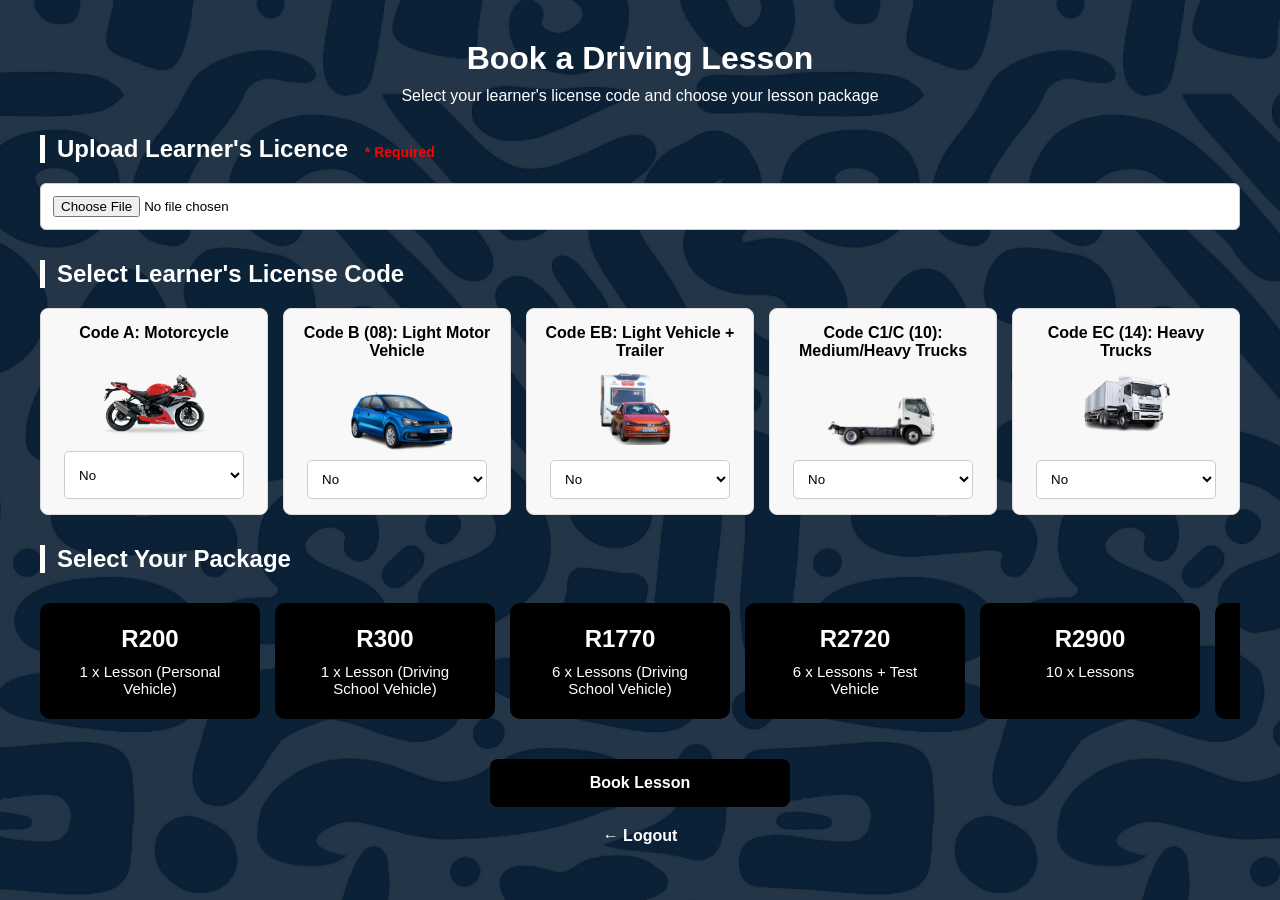
<file: customers/customerBrowse.html>
<!DOCTYPE html>
<html lang="en">
<head>
    <meta charset="UTF-8">
    <meta name="viewport" content="width=device-width, initial-scale=1.0">
    <title>Book your lesson - DSKM Driving School</title>
    <link rel="icon" type="image/x-icon" href="../incl/images/logo2.png">
    <link rel="stylesheet" href="../incl/style/customers/customerBrowse.css">
</head>

<body>
<div class="container">

    <h1>Book a Driving Lesson</h1>
    <p class="subtitle">
        Select your learner's license code and choose your lesson package
    </p>
    
    <form 
        action="customerBooking.php" 
        method="post" 
        enctype="multipart/form-data"
    >

        <!-- LICENSE UPLOAD -->
        <h2>
            Upload Learner's Licence
            <span class="required-text">* Required</span>
        </h2>

        <input 
            type="file" 
            name="learners_license" 
            accept="image/*,application/pdf" 
            required
        >

            <!-- LICENSE CODES -->
            <h2>Select Learner's License Code</h2>

            <div class="license-grid">
                <div class="license-card">
                    <label>Code A: Motorcycle</label>
                    <img 
                        src="../incl/images/Motorcycle.png" 
                        alt="Motorcycle license icon"
                    >
                    <select name="code_a">
                        <option value="No">No</option>
                        <option value="Yes">Yes</option>
                    </select>

                </div>

                <div class="license-card">
                    <label>Code B (08): Light Motor Vehicle</label>
                    <img 
                        src="../incl/images/Light Motor Vehicle.png" 
                        alt="Car license icon"
                    >
                    <select name="code_b">
                        <option value="No">No</option>
                        <option value="Yes">Yes</option>
                    </select>
                </div>

                <div class="license-card">
                    <label>Code EB: Light Vehicle + Trailer</label>
                    <img 
                        src="../incl/images/Light Vehicle + Trailer.png" 
                        alt="Trailer license icon"
                    >
                    <select name="code_eb">
                        <option value="No">No</option>
                        <option value="Yes">Yes</option>
                    </select>
                </div>

                <div class="license-card">
                    <label>Code C1/C (10): Medium/Heavy Trucks</label>
                    <img 
                        src="../incl/images/MediumTruck.png" 
                        alt="Truck license icon"
                    >
                    <select name="code_c1">
                        <option value="No">No</option>
                        <option value="Yes">Yes</option>
                    </select>
                </div>

                <div class="license-card">
                    <label>Code EC (14): Heavy Trucks</label>
                    <img 
                        src="../incl/images/HeavyTruck.png" 
                        alt="Heavy truck icon"
                    >
                    <select name="code_ec">
                        <option value="No">No</option>
                        <option value="Yes">Yes</option>
                    </select>
                </div>
            </div>

            <!-- PACKAGE SECTION -->
            <h2>Select Your Package</h2>

            <div class="package-scroll">
                <label class="package-card">
                    <input 
                        type="radio" 
                        name="package" 
                        value="200" 
                        required
                    >
                    <h3>R200</h3>
                    <p>1 x Lesson (Personal Vehicle)</p>
                </label>

                <label class="package-card">
                    <input 
                        type="radio" 
                        name="package" 
                        value="300"
                    >
                    <h3>R300</h3>
                    <p>1 x Lesson (Driving School Vehicle)</p>
                </label>

                <label class="package-card">
                    <input 
                        type="radio" 
                        name="package" 
                        value="1770"
                    >
                    <h3>R1770</h3>
                    <p>6 x Lessons (Driving School Vehicle)</p>
                </label>

                <label class="package-card">
                    <input 
                        type="radio" 
                        name="package" 
                        value="2720"
                    >
                    <h3>R2720</h3>
                    <p>6 x Lessons + Test Vehicle</p>
                </label>

                <label class="package-card">
                    <input 
                        type="radio" 
                        name="package" 
                        value="2900"
                    >
                    <h3>R2900</h3>
                    <p>10 x Lessons</p>
                </label>

                <label class="package-card">
                    <input 
                        type="radio" 
                        name="package" 
                        value="3850"
                    >
                    <h3>R3850</h3>
                    <p>10 x Lessons + Test Vehicle</p>
                </label>

                <label class="package-card">
                    <input 
                        type="radio" 
                        name="package" 
                        value="5700"
                    >
                    <h3>R5700</h3>
                    <p>20 x Lessons</p>
                </label>

                <label class="package-card">
                    <input 
                        type="radio" 
                        name="package" 
                        value="6650"
                    >
                    <h3>R6650</h3>
                    <p>20 x Lessons + Test Vehicle</p>
                </label>

            </div>

            <!-- SUBMIT -->
            <input 
                type="submit" 
                value="Book Lesson" 
                class="submit-btn"
            >
    </form>

    <a href="/DSKMDrivingSchool/index.html" class="back-link">
        ← Logout
    </a>

</div>

</body>
</html>
</file>
<file: incl/style/customers/customerBrowse.css>
* {
    margin: 0;
    padding: 0;
    box-sizing: border-box;
}

body {
    margin: 0;
    padding: 40px;
    font-family: Arial, Helvetica, sans-serif;
     background:linear-gradient(rgba(11, 31, 51, 0.9), rgba(11, 31, 51, 0.9)),
                url("../../images/mainBg.JPG");
    color:black
}

/* main */
h1 {
    text-align: center;
    margin-bottom: 10px;
    color: white;
}

.required-text {
    color: red;
    font-size: 14px;
    margin-left: 10px;
    font-weight: bold;
}

/* sub */
.subtitle {
    text-align: center;
    color: white;
    margin-bottom: 30px;
}

/* sections tiles */
h2 {
    font-size: 24px;
    color: white;
    border-left: 5px solid white;
    padding-left: 12px;
    margin-top: 30px;
    margin-bottom: 20px;
}

/* file input */
input[type="file"] {
    width: 100%;
    padding: 12px;
    border: 1px solid #ccc;
    border-radius: 6px;
    background-color: #ffffff;
}

.license-card {
    background-color: #f8f8f8;
    padding: 15px;
    border-radius: 8px;
    border: 1px solid #dcdcdc;
    display: grid;
    grid-template-rows: auto 80px auto; 
    justify-items: center;
    gap: 10px;
}

/* label */
.license-card label {
    font-weight: bold;
    text-align: center;
    margin: 0;
}


.license-card img {
    width: 120px;
    height: auto;
    margin: 0 auto; 
}


.license-card select {
    width: 100%;     
    max-width: 180px;
    padding: 10px;
    border-radius: 5px;
    border: 1px solid #ccc;
    background-color: #fff;
}
.license-grid {
    display: grid;
    grid-template-columns: repeat(auto-fit, minmax(200px, 1fr));
    gap: 15px;
}

/* package */
.package-scroll {
    display: flex;
    gap: 15px;
    overflow-x: auto;
    padding: 10px 5px;
    scroll-snap-type: x mandatory;
}

/* scrollable */
.package-scroll::-webkit-scrollbar {
    height: 8px;
}

.package-scroll::-webkit-scrollbar-thumb {
    background-color: white;
    border-radius: 10px;
}

/* package card */
.package-card {
    min-width: 220px;
    background : black;
    border: 2px solid black;
    border-radius: 10px;
    padding: 20px;
    text-align: center;
    cursor: pointer;
    transition: 0.3s ease;
    scroll-snap-align: start;
    position: relative;
}

/* hoover effect */
.package-card:hover {
    background-color: black;
    color: #ffffff;
    transform: translateY(-5px);
}

/* radio button hidden */
.package-card input {
    position: absolute;
    opacity: 0;
}

/* prices */
.package-card h3 {
    margin: 0 0 10px;
    color : white; 
    font-size: 24px;
}


.package-card p {
    margin: 0;
    color:white;
    font-size: 15px;
}


.submit-btn {
    display: block;
    width: 25%;
    margin: 30px auto 0;
    padding: 15px;
    border: none;
    border-radius: 8px;
    background-color: black;
    color: #ffffff;
    font-size: 16px;
    font-weight: bold;
    cursor: pointer;
    transition: 0.3s ease;
}


.submit-btn:hover {
    background-color: white;
    color : black;
}


.back-link {
    display: block;
    margin-top: 20px;
    text-align: center;
    text-decoration: none;
    color: white;
    font-weight: bold;
}


.back-link:hover {
    color: #6C8EAD;
}
</file>
